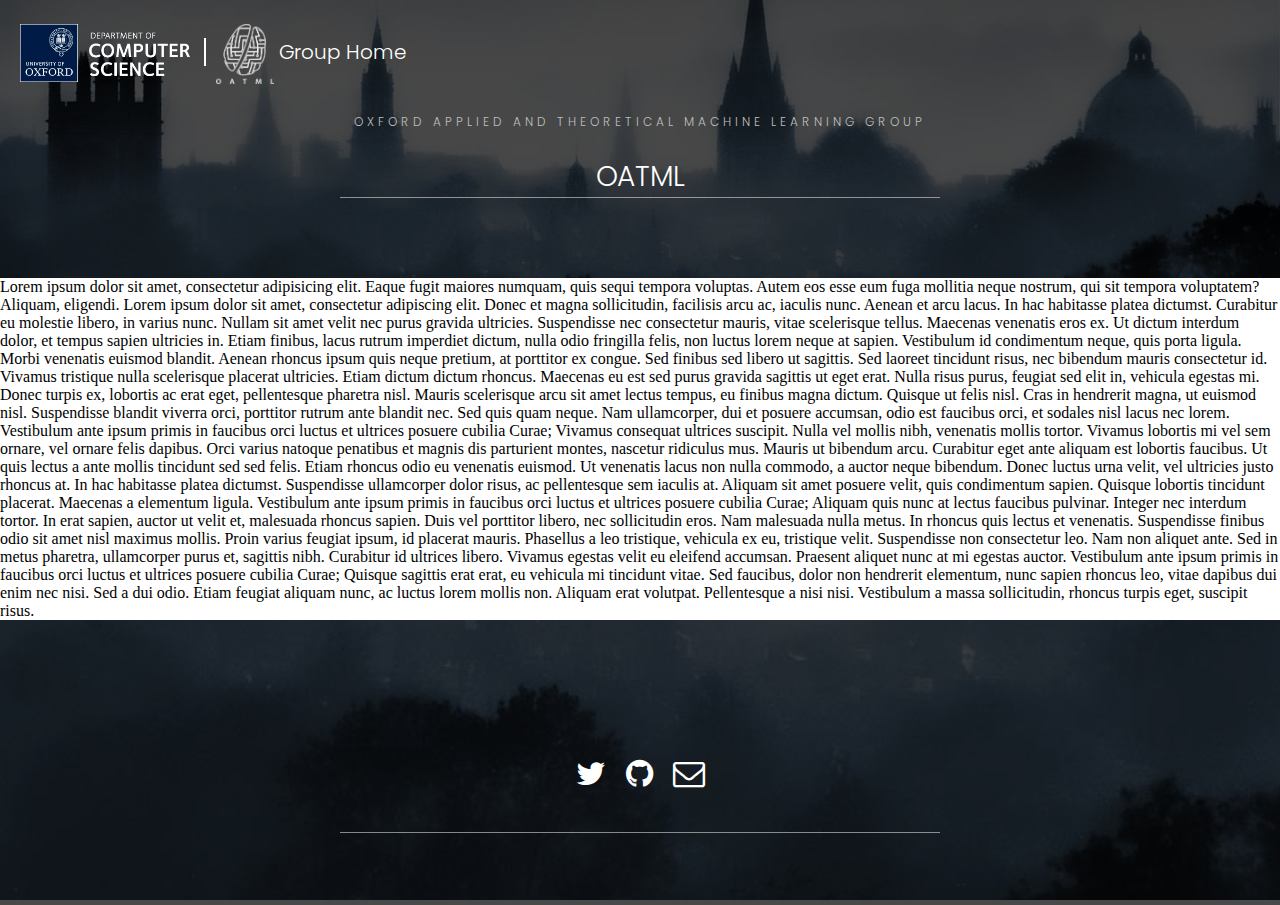
<file: index.html>
<!DOCTYPE HTML>
<html>
<head>
    <meta charset="utf-8">
<meta name="viewport" content="width=device-width, initial-scale=1">
<meta http-equiv="X-UA-Compatible" content="IE=Edge,chrome=1">
<link rel="stylesheet" href="oatml-assets/css/main.css"/>
<link rel="apple-touch-icon-precomposed" href="oatml-assets/images/apple-touch-icon-114x114.png">
<link rel="apple-touch-icon" href="oatml-assets/images/apple-touch-icon-114x114.png">
<link rel="shortcut icon" href="oatml-assets/images/favicon.ico">




    <title>Human in the Loop: Deep Learning without Wasteful Labelling</title>

<!--    <script async src="https://www.googletagmanager.com/gtag/js?id=UA-45108170-4"></script>-->
<!--    <script>-->
<!--        window.dataLayer = window.dataLayer || [];-->

<!--        function gtag() {-->
<!--            dataLayer.push(arguments);-->
<!--        }-->

<!--        gtag('js', new Date());-->

<!--        gtag('config', 'UA-45108170-4');-->
<!--    </script>-->
    <meta http-equiv="Cache-Control" content="no-cache, no-store, must-revalidate"/>
    <meta http-equiv="Pragma" content="no-cache"/>
    <meta http-equiv="Expires" content="0"/>
</head>
<body>
<!-- Header -->
<header id="oatml-header" class="oatml oatml-alt">
    <div class="oatml-logo">
        <img src="oatml-assets/images/cs_logo.png" class="oatml-ox-link" style="height: 58px; vertical-align: top !important"
             alt="University of Oxford Department of Computer Science" usemap="#compscimap"/>
        <map name="compscimap" id="compscimap">
            <area shape="rect" coords="0,0,55,55" href="http://www.ox.ac.uk/" alt="University of Oxford"
                  title="University of Oxford"/>
            <area shape="rect" coords="65,0,170,55" href="http://www.cs.ox.ac.uk/"
                  alt="Department of Computer Science - Home" title="Department of Computer Science - Home"/>
        </map>
        <a href="http://oatml.cs.ox.ac.uk" class="oatml-group-title-link">
            <img src="oatml-assets/images/logo.png" style="height: 3em; vertical-align: middle;" alt="Group Home">
            Group Home
        </a>
        <a href="http://oatml.cs.ox.ac.uk" class="oatml-group-title-link-short">
            Home
        </a>
    </div>
</header>

<header class="oatml oatml-wrapper oatml-style3 oatml-pageheader">
    <div class="oatml-inner">
        <header style="text-align: center;">
            <p>Oxford Applied and Theoretical Machine Learning Group</p>
            <h2><a href="http://oatml.cs.ox.ac.uk/blog.html">OATML</a></h2>
        </header>
    </div>
</header>

<!-- Two -->
Lorem ipsum dolor sit amet, consectetur adipisicing elit. Eaque fugit maiores numquam, quis sequi tempora voluptas.
Autem eos esse eum fuga mollitia neque nostrum, qui sit tempora voluptatem? Aliquam, eligendi.
Lorem ipsum dolor sit amet, consectetur adipiscing elit. Donec et magna sollicitudin, facilisis arcu ac, iaculis nunc.
Aenean et arcu lacus. In hac habitasse platea dictumst. Curabitur eu molestie libero, in varius nunc. Nullam sit amet
velit nec purus gravida ultricies. Suspendisse nec consectetur mauris, vitae scelerisque tellus. Maecenas venenatis eros
ex. Ut dictum interdum dolor, et tempus sapien ultricies in. Etiam finibus, lacus rutrum imperdiet dictum, nulla odio
fringilla felis, non luctus lorem neque at sapien. Vestibulum id condimentum neque, quis porta ligula. Morbi venenatis
euismod blandit. Aenean rhoncus ipsum quis neque pretium, at porttitor ex congue. Sed finibus sed libero ut sagittis.
Sed laoreet tincidunt risus, nec bibendum mauris consectetur id.

Vivamus tristique nulla scelerisque placerat ultricies. Etiam dictum dictum rhoncus. Maecenas eu est sed purus gravida
sagittis ut eget erat. Nulla risus purus, feugiat sed elit in, vehicula egestas mi. Donec turpis ex, lobortis ac erat
eget, pellentesque pharetra nisl. Mauris scelerisque arcu sit amet lectus tempus, eu finibus magna dictum. Quisque ut
felis nisl. Cras in hendrerit magna, ut euismod nisl. Suspendisse blandit viverra orci, porttitor rutrum ante blandit
nec. Sed quis quam neque. Nam ullamcorper, dui et posuere accumsan, odio est faucibus orci, et sodales nisl lacus nec
lorem. Vestibulum ante ipsum primis in faucibus orci luctus et ultrices posuere cubilia Curae; Vivamus consequat
ultrices suscipit. Nulla vel mollis nibh, venenatis mollis tortor.

Vivamus lobortis mi vel sem ornare, vel ornare felis dapibus. Orci varius natoque penatibus et magnis dis parturient
montes, nascetur ridiculus mus. Mauris ut bibendum arcu. Curabitur eget ante aliquam est lobortis faucibus. Ut quis
lectus a ante mollis tincidunt sed sed felis. Etiam rhoncus odio eu venenatis euismod. Ut venenatis lacus non nulla
commodo, a auctor neque bibendum. Donec luctus urna velit, vel ultricies justo rhoncus at. In hac habitasse platea
dictumst. Suspendisse ullamcorper dolor risus, ac pellentesque sem iaculis at. Aliquam sit amet posuere velit, quis
condimentum sapien. Quisque lobortis tincidunt placerat. Maecenas a elementum ligula. Vestibulum ante ipsum primis in
faucibus orci luctus et ultrices posuere cubilia Curae; Aliquam quis nunc at lectus faucibus pulvinar.

Integer nec interdum tortor. In erat sapien, auctor ut velit et, malesuada rhoncus sapien. Duis vel porttitor libero,
nec sollicitudin eros. Nam malesuada nulla metus. In rhoncus quis lectus et venenatis. Suspendisse finibus odio sit amet
nisl maximus mollis. Proin varius feugiat ipsum, id placerat mauris. Phasellus a leo tristique, vehicula ex eu,
tristique velit. Suspendisse non consectetur leo. Nam non aliquet ante. Sed in metus pharetra, ullamcorper purus et,
sagittis nibh. Curabitur id ultrices libero. Vivamus egestas velit eu eleifend accumsan.

Praesent aliquet nunc at mi egestas auctor. Vestibulum ante ipsum primis in faucibus orci luctus et ultrices posuere
cubilia Curae; Quisque sagittis erat erat, eu vehicula mi tincidunt vitae. Sed faucibus, dolor non hendrerit elementum,
nunc sapien rhoncus leo, vitae dapibus dui enim nec nisi. Sed a dui odio. Etiam feugiat aliquam nunc, ac luctus lorem
mollis non. Aliquam erat volutpat. Pellentesque a nisi nisi. Vestibulum a massa sollicitudin, rhoncus turpis eget,
suscipit risus.

<!-- Contact -->
<section class="oatml oatml-wrapper oatml-style3">
    <div class="oatml-inner">
        <footer>
            <div class="oatml-container" style="text-align: center">
                <ul class="oatml-icons">
                    <li><a href="https://twitter.com/OATML_Oxford" target="_blank" class="oatml-icon fa-twitter"><span class="oatml-label">Twitter</span></a>
                    </li>
                    <li><a href="https://github.com/OATML" target="_blank" class="oatml-icon fa-github"><span
                            class="oatml-label">Github</span></a></li>
                    <li><a href="mailto:oatml@cs.ox.ac.uk" class="oatml-icon fa-envelope-o"><span class="oatml-label">Email</span></a></li>
                </ul>
            </div>
            <p></p>
        </footer>
    </div>
</section>
</body>
</html>
</file>
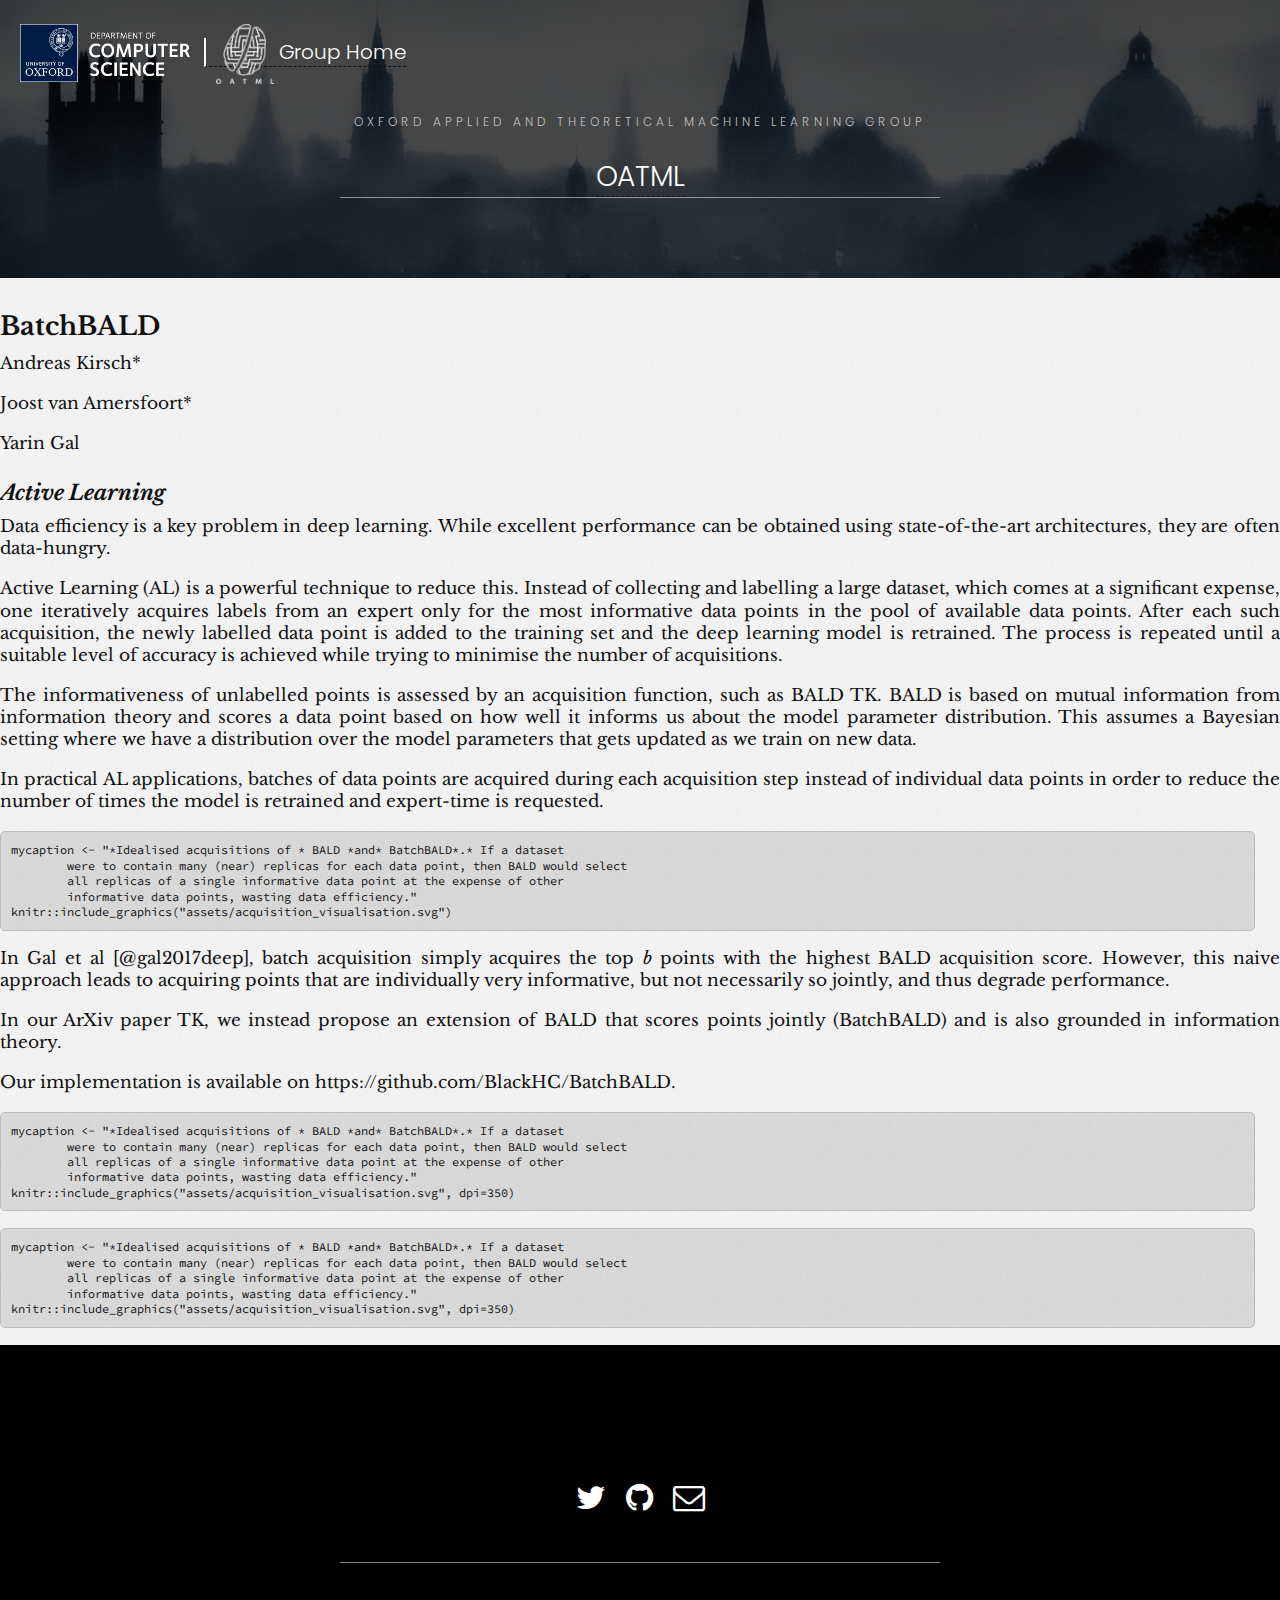
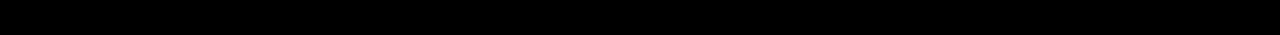
<file: example_article.html>
<!DOCTYPE html>
<html xmlns="http://www.w3.org/1999/xhtml" lang="" xml:lang="">
<head>
  <meta charset="utf-8" />
  <meta name="generator" content="pandoc" />
  <meta name="viewport" content="width=device-width, initial-scale=1.0, user-scalable=yes" />
  <meta name="author" content="Andreas Kirsch*" />
  <meta name="author" content="Joost van Amersfoort*" />
  <meta name="author" content="Yarin Gal" />
  <title>BatchBALD</title>
  <style>
      code{white-space: pre-wrap;}
      span.smallcaps{font-variant: small-caps;}
      span.underline{text-decoration: underline;}
      div.column{display: inline-block; vertical-align: top; width: 50%;}
  </style>
  <link rel="stylesheet" href="example_article.css" />
  <!--[if lt IE 9]>
    <script src="//cdnjs.cloudflare.com/ajax/libs/html5shiv/3.7.3/html5shiv-printshiv.min.js"></script>
  <![endif]-->
  <meta charset="utf-8">
  <meta name="viewport" content="width=device-width, initial-scale=1">
  <meta http-equiv="X-UA-Compatible" content="IE=Edge,chrome=1">
  <link rel="stylesheet" href="oatml-assets/css/main.css"/>
  <link rel="apple-touch-icon-precomposed" href="oatml-assets/images/apple-touch-icon-114x114.png">
  <link rel="apple-touch-icon" href="oatml-assets/images/apple-touch-icon-114x114.png">
  <link rel="shortcut icon" href="oatml-assets/images/favicon.ico">
</head>
<body>
<!-- Header -->
<header id="oatml-header" class="oatml oatml-alt">
    <div class="oatml-logo">
        <img src="oatml-assets/images/cs_logo.png" class="oatml-ox-link" style="height: 58px; vertical-align: top !important"
             alt="University of Oxford Department of Computer Science" usemap="#compscimap"/>
        <map name="compscimap" id="compscimap">
            <area shape="rect" coords="0,0,55,55" href="http://www.ox.ac.uk/" alt="University of Oxford"
                  title="University of Oxford"/>
            <area shape="rect" coords="65,0,170,55" href="http://www.cs.ox.ac.uk/"
                  alt="Department of Computer Science - Home" title="Department of Computer Science - Home"/>
        </map>
        <a href="http://oatml.cs.ox.ac.uk" class="oatml-group-title-link">
            <img src="oatml-assets/images/logo.png" style="height: 3em; vertical-align: middle;" alt="Group Home">
            Group Home
        </a>
        <a href="http://oatml.cs.ox.ac.uk" class="oatml-group-title-link-short">
            Home
        </a>
    </div>
</header>

<header class="oatml oatml-wrapper oatml-style3 oatml-pageheader">
    <div class="oatml-inner">
        <header style="text-align: center;">
            <p>Oxford Applied and Theoretical Machine Learning Group</p>
            <h2><a href="http://oatml.cs.ox.ac.uk/blog.html">OATML</a></h2>
        </header>
    </div>
</header>
<header id="title-block-header">
<h1 class="title">BatchBALD</h1>
<p class="author">Andreas Kirsch*</p>
<p class="author">Joost van Amersfoort*</p>
<p class="author">Yarin Gal</p>
</header>
<h2 id="active-learning">Active Learning</h2>
<!-- TLDR why: active learning and BALD -->
<div>
<p>Data efficiency is a key problem in deep learning. While excellent performance can be obtained using state-of-the-art architectures, they are often data-hungry.</p>
<p>Active Learning (AL) is a powerful technique to reduce this. Instead of collecting and labelling a large dataset, which comes at a significant expense, one iteratively acquires labels from an expert only for the most informative data points in the pool of available data points. After each such acquisition, the newly labelled data point is added to the training set and the deep learning model is retrained. The process is repeated until a suitable level of accuracy is achieved while trying to minimise the number of acquisitions.</p>
<p>The informativeness of unlabelled points is assessed by an acquisition function, such as BALD TK. BALD is based on mutual information from information theory and scores a data point based on how well it informs us about the model parameter distribution. This assumes a Bayesian setting where we have a distribution over the model parameters that gets updated as we train on new data.</p>
<!-- TLDR why: batches and individual points and topk -->
<p>In practical AL applications, batches of data points are acquired during each acquisition step instead of individual data points in order to reduce the number of times the model is retrained and expert-time is requested.</p>
</div>
<pre><code>mycaption &lt;- &quot;*Idealised acquisitions of * BALD *and* BatchBALD*.* If a dataset
        were to contain many (near) replicas for each data point, then BALD would select
        all replicas of a single informative data point at the expense of other
        informative data points, wasting data efficiency.&quot;
knitr::include_graphics(&quot;assets/acquisition_visualisation.svg&quot;)</code></pre>
<p>In Gal et al <span class="citation" data-cites="gal2017deep">[@gal2017deep]</span>, batch acquisition simply acquires the top <em>b</em> points with the highest BALD acquisition score. However, this naive approach leads to acquiring points that are individually very informative, but not necessarily so jointly, and thus degrade performance.</p>
<p>In our ArXiv paper TK, we instead propose an extension of BALD that scores points jointly (BatchBALD) and is also grounded in information theory.</p>
<p>Our implementation is available on https://github.com/BlackHC/BatchBALD.</p>
<div class="l-page">
<pre><code>mycaption &lt;- &quot;*Idealised acquisitions of * BALD *and* BatchBALD*.* If a dataset
        were to contain many (near) replicas for each data point, then BALD would select
        all replicas of a single informative data point at the expense of other
        informative data points, wasting data efficiency.&quot;
knitr::include_graphics(&quot;assets/acquisition_visualisation.svg&quot;, dpi=350)</code></pre>
<pre><code>mycaption &lt;- &quot;*Idealised acquisitions of * BALD *and* BatchBALD*.* If a dataset
        were to contain many (near) replicas for each data point, then BALD would select
        all replicas of a single informative data point at the expense of other
        informative data points, wasting data efficiency.&quot;
knitr::include_graphics(&quot;assets/acquisition_visualisation.svg&quot;, dpi=350)</code></pre>
</div>
<!-- Contact -->
<section class="oatml oatml-wrapper oatml-style3">
    <div class="oatml-inner">
        <footer>
            <div class="oatml-container" style="text-align: center">
                <ul class="oatml-icons">
                    <li><a href="https://twitter.com/OATML_Oxford" target="_blank" class="oatml-icon fa-twitter"><span class="oatml-label">Twitter</span></a>
                    </li>
                    <li><a href="https://github.com/OATML" target="_blank" class="oatml-icon fa-github"><span
                            class="oatml-label">Github</span></a></li>
                    <li><a href="mailto:oatml@cs.ox.ac.uk" class="oatml-icon fa-envelope-o"><span class="oatml-label">Email</span></a></li>
                </ul>
            </div>
            <p></p>
        </footer>
    </div>
</section>
</body>
</html>
</file>
<file: oatml-assets/css/main.css>
@charset "UTF-8";
@import url(font-awesome.min.css);
@import url("https://fonts.googleapis.com/css?family=Poppins:300,400,500,600,700");

/*
	Hielo by TEMPLATED
	templated.co @templatedco
	Released for free under the Creative Commons Attribution 3.0 license (templated.co/license)
*/

/* Reset */

body {
    margin: 0;
    padding: 0;
    border: 0;
    vertical-align: baseline;
    -webkit-text-size-adjust: none;
}

/* Box Model */

.oatml *, .oatml *:before, .oatml *:after {
    -moz-box-sizing: border-box;
    -webkit-box-sizing: border-box;
    box-sizing: border-box;
}

/* Basic */

@-ms-viewport {
    width: device-width;
}

body {
    -ms-overflow-style: scrollbar;
}

@media screen and (max-width: 480px) {

    html, body {
        min-width: 320px;
    }

}

/* Type */

.oatml {
    font-size: 13pt;
}

@media screen and (max-width: 1680px) {

    .oatml {
        font-size: 11pt;
    }

}

@media screen and (max-width: 1280px) {

    .oatml {
        font-size: 11pt;
    }

}

@media screen and (max-width: 980px) {

    .oatml {
        font-size: 12pt;
    }

}

@media screen and (max-width: 736px) {

    .oatml {
        font-size: 12pt;
    }

}

@media screen and (max-width: 480px) {

    .oatml {
        font-size: 12pt;
    }

}


.oatml {
    font-family: "Poppins", sans-serif;
    font-weight: 300;
    font-size: 1rem;
    line-height: 1.65;
}

.oatml a {
    text-decoration: underline;
}

.oatml a:hover {
    text-decoration: none;
}

.oatml h2 {
    font-weight: 300;
    line-height: 1.5;
    margin: 0 0 1rem 0;
}

.oatml h2 a {
    color: inherit;
    text-decoration: none;
}

.oatml h2 {
    font-size: 1.75rem;
}

.oatml a {
    color: #2b8cbe;
}


.oatml h2 {
    color: #555;
}


/* Icon */

.oatml .oatml-icon {
    text-decoration: none;
    border-bottom: none;
    position: relative;
}

.oatml .oatml-icon:before {
    -moz-osx-font-smoothing: grayscale;
    -webkit-font-smoothing: antialiased;
    font-family: FontAwesome;
    font-style: normal;
    font-weight: normal;
    text-transform: none !important;
}

.oatml .oatml-icon > .oatml-label {
    display: none;
}


ul.oatml-alt {
    list-style: none;
    padding-left: 0;
}

ul.oatml-alt li {
    border-top: solid 1px;
    padding: 0.5rem 0;
}

ul.oatml-alt li:first-child {
    border-top: 0;
    padding-top: 0;
}

ul.oatml-icons {
    cursor: default;
    list-style: none;
    padding-left: 0;
}

ul.oatml-icons li {
    display: inline-block;
    padding: 0 1rem 0 0;
}

ul.oatml-icons li:last-child {
    padding-right: 0;
}

ul.oatml-icons li .oatml-icon:before {
    font-size: 2rem;
}

ul.oatml-alt li {
    border-top-color: rgba(144, 144, 144, 0.25);
}

/* Wrapper */

.oatml-wrapper {
    padding: 6rem 0 4rem 0;
    position: relative;
    margin: 0;
}

.oatml-wrapper > .oatml-inner {
    padding-top: 1rem;
    margin: 0 auto;
    width: 70rem;
}

.oatml-wrapper.oatml-style3 {
    background-color: #000;
    color: #bfbfbf;
    background-image: url(../images/bg.jpg);
    background-size: cover;
    background-attachment: fixed;
    background-position: center;
    position: relative;
}

.oatml-wrapper.oatml-style3 a {
    color: #ffffff;
}

.oatml-wrapper.oatml-style3 strong, .oatml-wrapper.oatml-style3 b {
    color: #ffffff;
}

.oatml-wrapper.oatml-style3 h1, .oatml-wrapper.oatml-style3 h2, .oatml-wrapper.oatml-style3 h3, .oatml-wrapper.oatml-style3 h4, .oatml-wrapper.oatml-style3 h5, .oatml-wrapper.oatml-style3 h6 {
    color: #ffffff;
}


.oatml-wrapper.oatml-style3 .oatml-inner {
    position: relative;
    z-index: 2;
}

.oatml-wrapper.oatml-style3 p {
    text-transform: uppercase;
    font-size: .75rem;
    font-weight: 300;
    margin: 0 0 .5rem 0;
    padding: 0 0 1rem 0;
    letter-spacing: .25rem;
}

.oatml-wrapper.oatml-style3 p:after {
    content: '';
    position: absolute;
    margin: auto;
    right: 0;
    bottom: 0;
    left: 0;
    width: 50%;
    height: 1px;
    background-color: rgba(255, 255, 255, 0.5);
}

.oatml-wrapper.oatml-style3:before {
    -moz-transition: opacity 3s ease;
    -webkit-transition: opacity 3s ease;
    -ms-transition: opacity 3s ease;
    transition: opacity 3s ease;
    -moz-transition-delay: 1.25s;
    -webkit-transition-delay: 1.25s;
    -ms-transition-delay: 1.25s;
    transition-delay: 1.25s;
    content: '';
    display: block;
    background-color: rgba(0, 0, 0, 0.95);
    height: 100%;
    left: 0;
    opacity: 0.75;
    position: absolute;
    top: 0;
    width: 100%;
    z-index: 1;
}

@media screen and (max-width: 1280px) {

    .oatml-wrapper > .oatml-inner {
        width: 75rem;
    }

}

@media screen and (max-width: 980px) {

    .oatml-wrapper > .oatml-inner {
        width: 90%;
    }

    .oatml-wrapper.oatml-style3 {
        background-attachment: scroll;
    }

}

@media screen and (max-width: 736px) {

    .oatml-wrapper {
        padding: 3rem 0 1rem 0;
    }

}

/* Header */

#oatml-header {
    background: rgba(0, 0, 0, 0.975);
    color: #a6a6a6;
    cursor: default;
    height: 4em;
    left: 0;
    line-height: 3.25em;
    position: fixed;
    text-align: right;
    top: 0;
    width: 100%;
    z-index: 10001;
}

#oatml-header > .oatml-logo {
    display: inline-block;
    height: inherit;
    left: 1.25em;
    line-height: inherit;
    margin: 0;
    padding: 0;
    position: absolute;
    top: 0;
}

#oatml-header > .oatml-logo a {
    font-size: 1.25em;
    color: #FFF;
    text-decoration: none;
}

#oatml-header > .oatml-logo a:hover {
    color: rgba(255, 255, 255, 0.65);
}

#oatml-header > .oatml-logo span {
    font-weight: 400;
    font-size: .8em;
    color: rgba(255, 255, 255, 0.65);
}

#oatml-header > a {
    -moz-transition: color 0.2s ease-in-out;
    -webkit-transition: color 0.2s ease-in-out;
    -ms-transition: color 0.2s ease-in-out;
    transition: color 0.2s ease-in-out;
    display: inline-block;
    padding: 0 0.75em;
    text-decoration: none;
    color: #FFF;
}

#oatml-header > a:hover {
    color: #f2f2f2;
}

#oatml-header > a[href="#menu"] {
    text-decoration: none;
    -webkit-tap-highlight-color: transparent;
}

#oatml-header > a[href="#menu"]:before {
    content: "";
    -moz-osx-font-smoothing: grayscale;
    -webkit-font-smoothing: antialiased;
    font-family: FontAwesome;
    font-style: normal;
    font-weight: normal;
    text-transform: none !important;
}

#oatml-header > a[href="#menu"]:before {
    margin: 0 0.5em 0 0;
}

#oatml-header > a + a[href="#menu"]:last-child {
    border-left: solid 1px rgba(0, 0, 0, 0.15);
    padding-left: 1.25em;
    margin-left: 0.5em;
}

#oatml-header > a:last-child {
    padding-right: 1.25em;
}

@media screen and (max-width: 736px) {

    #oatml-header > a {
        padding: 0 0.5em;
    }

    #oatml-header > a + a[href="#menu"]:last-child {
        padding-left: 1em;
        margin-left: 0.25em;
    }

    #oatml-header > a:last-child {
        padding-right: 1em;
    }

}

#oatml-header.oatml-alt {
    -moz-animation: none;
    -webkit-animation: none;
    -ms-animation: none;
    animation: none;
    background-color: transparent;
    box-shadow: none;
    overflow: hidden;
    position: absolute;
    top: 1.5em;
}

#oatml-header.oatml-alt h1 {
    left: 2.5em;
}

#oatml-header.oatml-alt nav {
    right: 2.5em;
}

@media screen and (max-width: 980px) {

    #oatml-header {
        height: 44px;
        line-height: 44px;
    }

    #oatml-header > h1 {
        left: 1em;
    }

    #oatml-header > h1 a {
        font-size: 1em;
    }

}

@media screen and (max-width: 480px) {

    #oatml-header {
        min-width: 320px;
    }

}

/* Footer */

#oatml-footer {
    padding: 4rem 0 2rem 0;
    background: #000;
    text-align: center;
}

#oatml-footer a {
    color: rgba(255, 255, 255, 0.5);
}

#oatml-footer a:hover {
    color: #FFF;
}

@media screen and (max-width: 736px) {

    #oatml-footer {
        padding: 3rem 0 1rem 0;
    }
}


.oatml-wrapper.oatml-style3.oatml-pageheader {
    background-size: 100% !important;
    background-position: top !important;
    background-image: url('../images/bg_crop.jpg') !important;
}

/* Mobile screens */
@media screen and (max-width: 980px) {
    .oatml-wrapper.oatml-style3.oatml-pageheader {
        background-size: 200% !important;
    }

    .oatml-ox-link {
        display: none;
    }

    .oatml-group-title-link {
        display: none;
    }

    .oatml-group-title-link-short {
        display: inline;
    }
}

/* Desktop screens */
@media screen and (min-width: 980px) {
    .oatml-group-title-link-short {
        display: none;
    }

    .oatml-group-title-link {
        display: inline;
        vertical-align: middle !important;
        border-left: 2px solid white;
        height: 500px;
        padding: 0 0 0 10px;
        margin: 0 0 0 10px;
    }
}
</file>
<file: example_article.css>
@import url(//fonts.googleapis.com/css?family=Libre+Baskerville:400,400italic,700);
@import url(//fonts.googleapis.com/css?family=Source+Code+Pro:400,400italic,700,700italic); /* normalize.css v3.0.0 | MIT License | git.io/normalize */
html {
    font-family: sans-serif;
    -ms-text-size-adjust: 100%;
    -webkit-text-size-adjust: 100%
}

body {
    margin: 0
}

article, aside, details, figcaption, figure, footer, header, hgroup, main, nav, section, summary {
    display: block
}

audio, canvas, progress, video {
    display: inline-block;
    vertical-align: baseline
}

audio:not([controls]) {
    display: none;
    height: 0
}

[hidden], template {
    display: none
}

a {
    background: transparent
}

a:active, a:hover {
    outline: 0
}

abbr[title] {
    border-bottom: 1px dotted
}

b, strong {
    font-weight: bold
}

dfn {
    font-style: italic
}

h1 {
    font-size: 2em;
    margin: 0.67em 0
}

mark {
    background: #ff0;
    color: #000
}

small {
    font-size: 80%
}

sub, sup {
    font-size: 75%;
    line-height: 0;
    position: relative;
    vertical-align: baseline
}

sup {
    top: -0.5em
}

sub {
    bottom: -0.25em
}

img {
    border: 0
}

svg:not(:root) {
    overflow: hidden
}

figure {
    margin: 1em 40px
}

hr {
    -moz-box-sizing: content-box;
    box-sizing: content-box;
    height: 0
}

pre {
    overflow: auto
}

code, kbd, pre, samp {
    font-family: monospace, monospace;
    font-size: 1em
}

button, input, optgroup, select, textarea {
    color: inherit;
    font: inherit;
    margin: 0
}

button {
    overflow: visible
}

button, select {
    text-transform: none
}

button, html input[type="button"], input[type="reset"], input[type="submit"] {
    -webkit-appearance: button;
    cursor: pointer
}

button[disabled], html input[disabled] {
    cursor: default
}

button::-moz-focus-inner, input::-moz-focus-inner {
    border: 0;
    padding: 0
}

input {
    line-height: normal
}

input[type="checkbox"], input[type="radio"] {
    box-sizing: border-box;
    padding: 0
}

input[type="number"]::-webkit-inner-spin-button, input[type="number"]::-webkit-outer-spin-button {
    height: auto
}

input[type="search"] {
    -webkit-appearance: textfield;
    -moz-box-sizing: content-box;
    -webkit-box-sizing: content-box;
    box-sizing: content-box
}

input[type="search"]::-webkit-search-cancel-button, input[type="search"]::-webkit-search-decoration {
    -webkit-appearance: none
}

fieldset {
    border: 1px solid #c0c0c0;
    margin: 0 2px;
    padding: 0.35em 0.625em 0.75em
}

legend {
    border: 0;
    padding: 0
}

textarea {
    overflow: auto
}

optgroup {
    font-weight: bold
}

table {
    border-collapse: collapse;
    border-spacing: 0
}

td, th {
    padding: 0
}

body, code, tr.odd, tr.even, figure {
    background-image: url("[data-uri]")
}

body {
    font-family: "Libre Baskerville", Baskerville, Georgia, serif;
    background-color: #f8f8f8;
    color: #111;
    line-height: 1.3;
    text-align: justify;
    -moz-hyphens: auto;
    -ms-hyphens: auto;
    -webkit-hyphens: auto;
    hyphens: auto
}

@media (max-width: 400px) {
    body {
        font-size: 12px;
        margin-left: 10px;
        margin-right: 10px;
        margin-top: 10px;
        margin-bottom: 15px
    }
}

@media (min-width: 401px) and (max-width: 600px) {
    body {
        font-size: 14px;
        margin-left: 10px;
        margin-right: 10px;
        margin-top: 10px;
        margin-bottom: 15px
    }
}

@media (min-width: 601px) and (max-width: 900px) {
    body {
        font-size: 15px;
        margin-left: 100px;
        margin-right: 100px;
        margin-top: 20px;
        margin-bottom: 25px
    }
}

@media (min-width: 901px) and (max-width: 1800px) {
    body {
        font-size: 17px;
        margin-left: 200px;
        margin-right: 200px;
        margin-top: 30px;
        margin-bottom: 25px;
    }
}

@media (min-width: 1801px) {
    body {
        font-size: 18px;
        margin-left: 20%;
        margin-right: 20%;
        margin-top: 30px;
        margin-bottom: 25px;
    }
}

p {
    margin-top: 10px;
    margin-bottom: 18px
}

em {
    font-style: italic
}

strong {
    font-weight: bold
}

h1, h2, h3, h4, h5, h6 {
    font-weight: bold;
    padding-top: 0.25em;
    margin-bottom: 0.15em
}

header > h2 {
    border: none;
    padding: 0;
    margin: 0;
    font-style: normal;
    font-size: 175%
}

header > h3 {
    padding: 0;
    margin: 0;
    font-size: 125%;
    font-style: italic
}

header + h1 {
    border-top: none;
    padding-top: 0px
}

h1 {
    border-top: 1px solid #bbb;
    padding-top: 15px;
    font-size: 150%;
    margin-bottom: 10px
}

h1:first-of-type {
    border: none
}

h2 {
    font-size: 125%;
    font-style: italic
}

h3 {
    font-size: 105%;
    font-style: italic
}

hr {
    border: 0px;
    border-top: 1px solid #bbb;
    width: 100%;
    height: 0px
}

hr + h1 {
    border-top: none;
    padding-top: 0px
}

ul, ol {
    font-size: 90%;
    margin-top: 10px;
    margin-bottom: 15px;
    padding-left: 30px
}

ul {
    list-style: circle
}

ol {
    list-style: decimal
}

ul ul, ol ol, ul ol, ol ul {
    font-size: inherit
}

li {
    margin-top: 5px;
    margin-bottom: 7px
}

q, blockquote, dd {
    font-style: italic;
    font-size: 90%
}

blockquote, dd {
    quotes: none;
    border-left: 0.35em #bbb solid;
    padding-left: 1.15em;
    margin: 0 1.5em 0 0
}

blockquote blockquote, dd blockquote, blockquote dd, dd dd, ol blockquote, ol dd, ul blockquote, ul dd, blockquote ol, dd ol, blockquote ul, dd ul {
    font-size: inherit
}

a, a:link, a:visited, a:hover {
    color: inherit;
    text-decoration: none;
    border-bottom: 1px dashed #111
}

a:hover, a:link:hover, a:visited:hover, a:hover:hover {
    border-bottom-style: solid
}

a.footnoteRef, a:link.footnoteRef, a:visited.footnoteRef, a:hover.footnoteRef {
    border-bottom: none;
    color: #666
}

code {
    font-family: "Source Code Pro", "Consolas", "Monaco", monospace;
    font-size: 85%;
    background-color: #ddd;
    border: 1px solid #bbb;
    padding: 0px 0.15em 0px 0.15em;
    -webkit-border-radius: 3px;
    -moz-border-radius: 3px;
    border-radius: 3px
}

pre {
    margin-right: 1.5em;
    display: block
}

pre > code {
    display: block;
    font-size: 70%;
    padding: 10px;
    -webkit-border-radius: 5px;
    -moz-border-radius: 5px;
    border-radius: 5px;
    overflow-x: auto
}

blockquote pre, dd pre, ul pre, ol pre {
    margin-left: 0;
    margin-right: 0
}

blockquote pre > code, dd pre > code, ul pre > code, ol pre > code {
    font-size: 77.77778%
}

caption, figcaption {
    font-size: 80%;
    font-style: italic;
    text-align: right;
    margin-bottom: 5px
}

caption:empty, figcaption:empty {
    display: none
}

table {
    width: 100%;
    margin-top: 1em;
    margin-bottom: 1em
}

table + h1 {
    border-top: none
}

tr td, tr th {
    padding: 0.2em 0.7em
}

tr.header {
    border-top: 1px solid #222;
    border-bottom: 1px solid #222;
    font-weight: 700
}

tr.odd {
    background-color: #eee
}

tr.even {
    background-color: #ccc
}

tbody:last-child {
    border-bottom: 1px solid #222
}

dt {
    font-weight: 700
}

dt:after {
    font-weight: normal;
    content: ":"
}

dd {
    margin-bottom: 10px
}

figure {
    margin: 1.3em 0 1.3em 0;
    text-align: center;
    padding: 0px;
    width: 100%;
    background-color: #ddd;
    border: 1px solid #bbb;
    -webkit-border-radius: 8px;
    -moz-border-radius: 8px;
    border-radius: 8px;
    overflow: hidden
}

img {
    margin: 0px auto;
    padding: 0px;
    max-width: 100%
}

figcaption {
    margin: 5px 10px 5px 30px
}

.footnotes {
    color: #666;
    font-size: 70%;
    font-style: italic
}

.footnotes li p:last-child a:last-child {
    border-bottom: none
}
</file>
